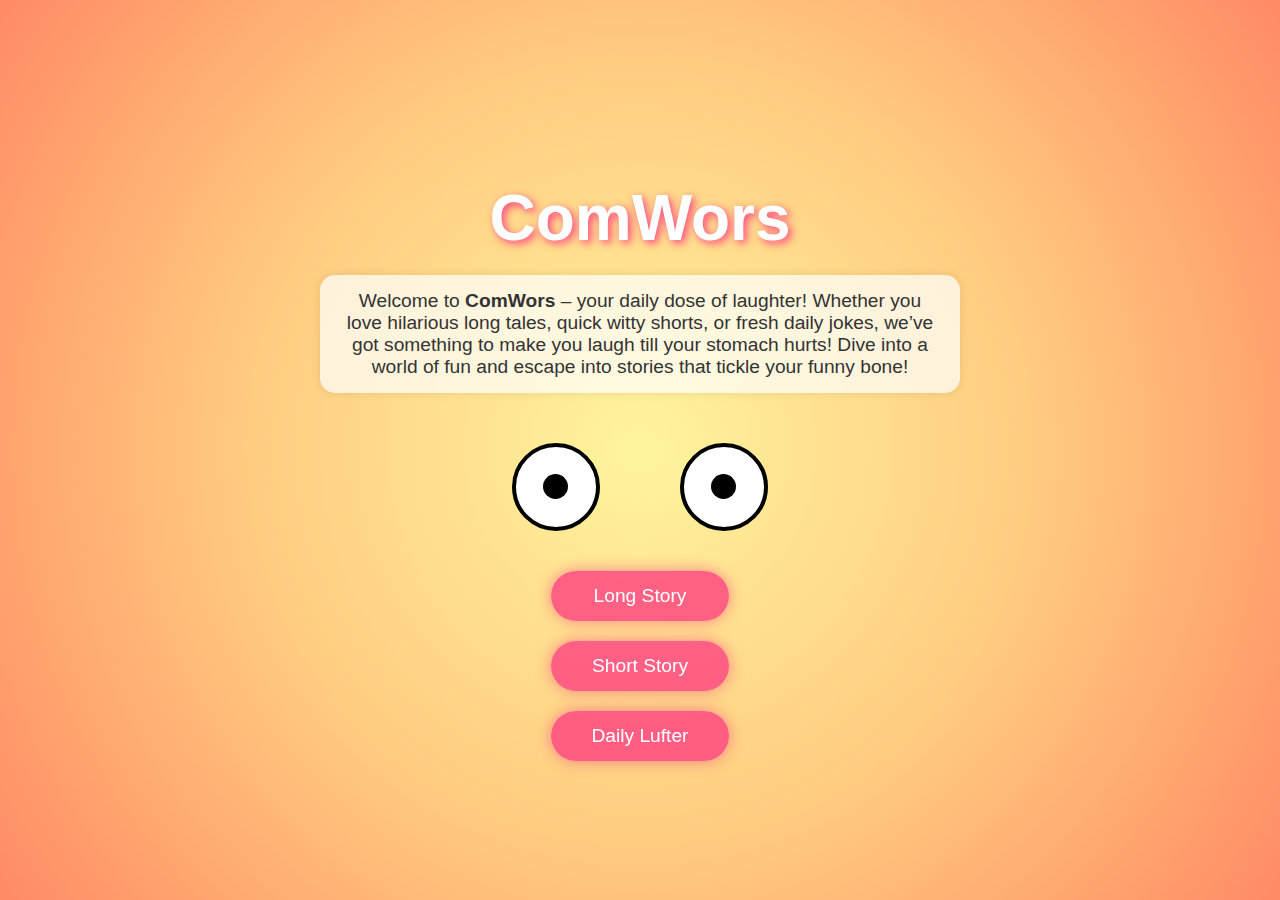
<file: index.html>
<!DOCTYPE html>
<html lang="en">
<head>
  <meta charset="UTF-8" />
  <meta name="viewport" content="width=device-width, initial-scale=1.0"/>
  <title>ComWors - Comedy Story App</title>
  <style>
    body {
      margin: 0;
      padding: 0;
      font-family: 'Comic Sans MS', cursive, sans-serif;
      background: radial-gradient(circle, #fff59d, #ffcc80, #ff8a65);
      display: flex;
      flex-direction: column;
      align-items: center;
      justify-content: center;
      text-align: center;
      min-height: 100vh;
      overflow-x: hidden;
    }

    h1 {
      font-size: 4rem;
      color: #fff;
      margin-bottom: 10px;
      text-shadow: 3px 3px 8px #ff4081;
      animation: float 2s ease-in-out infinite;
      cursor: pointer;
    }

    p.description {
      font-size: 1.2rem;
      max-width: 600px;
      margin: 10px 30px 30px;
      color: #333;
      background-color: rgba(255,255,255,0.7);
      padding: 15px 20px;
      border-radius: 15px;
      box-shadow: 0 0 10px rgba(0,0,0,0.1);
    }

    @keyframes float {
      0%, 100% { transform: translateY(0); }
      50% { transform: translateY(-12px); }
    }

    .eye-container {
      display: flex;
      justify-content: center;
      gap: 80px;
      margin: 20px 0;
    }

    .eye {
      width: 80px;
      height: 80px;
      background: white;
      border: 4px solid black;
      border-radius: 50%;
      position: relative;
      transition: transform 0.3s ease;
    }

    .eye:hover {
      transform: scale(1.2) rotate(10deg);
    }

    .pupil {
      width: 25px;
      height: 25px;
      background: black;
      border-radius: 50%;
      position: absolute;
      top: 27px;
      left: 27px;
      transition: transform 0.2s ease;
    }

    .buttons {
      display: flex;
      flex-direction: column;
      gap: 20px;
      margin-top: 20px;
    }

    .btn {
      padding: 14px 40px;
      font-size: 1.2rem;
      color: white;
      background: rgba(255, 64, 129, 0.8);
      border: none;
      border-radius: 30px;
      box-shadow: 0 0 15px rgba(255, 64, 129, 0.6);
      text-decoration: none;
      transition: all 0.3s ease;
      backdrop-filter: blur(5px);
    }

    .btn:hover {
      background-color: #ff4081;
      transform: scale(1.05);
      box-shadow: 0 0 25px rgba(255, 64, 129, 0.8);
    }

    .lufter-btn {
      animation: pulse 1.5s infinite;
    }

    @keyframes pulse {
      0%, 100% {
        transform: scale(1);
        box-shadow: 0 0 15px rgba(255, 64, 129, 0.4);
      }
      50% {
        transform: scale(1.08);
        box-shadow: 0 0 30px rgba(255, 64, 129, 1);
      }
    }

    @media (max-width: 600px) {
      h1 { font-size: 3rem; }
      p.description { font-size: 1rem; }
      .eye-container { gap: 40px; }
      .eye { width: 60px; height: 60px; }
      .pupil { width: 20px; height: 20px; top: 20px; left: 20px; }
    }
  </style>
</head>

<body>
  <h1 id="title">ComWors</h1>

  <p class="description">
    Welcome to <strong>ComWors</strong> – your daily dose of laughter! Whether you love hilarious long tales,
    quick witty shorts, or fresh daily jokes, we’ve got something to make you laugh till your stomach hurts!
    Dive into a world of fun and escape into stories that tickle your funny bone!
  </p>

  <div class="eye-container">
    <div class="eye" id="eye1"><div class="pupil" id="pupil1"></div></div>
    <div class="eye" id="eye2"><div class="pupil" id="pupil2"></div></div>
  </div>

  <div class="buttons">
    <a class="btn" href="long.html">Long Story</a>
    <a class="btn" href="short.html">Short Story</a>
    <a class="btn lufter-btn" href="daily.html">Daily Lufter</a>
  </div>

  <script>
    // Eye tracking
    const eyes = [document.getElementById("eye1"), document.getElementById("eye2")];
    const pupils = [document.getElementById("pupil1"), document.getElementById("pupil2")];

    document.addEventListener('mousemove', (e) => {
      eyes.forEach((eye, index) => {
        const rect = eye.getBoundingClientRect();
        const eyeCenterX = rect.left + rect.width / 2;
        const eyeCenterY = rect.top + rect.height / 2;
        const dx = e.clientX - eyeCenterX;
        const dy = e.clientY - eyeCenterY;
        const angle = Math.atan2(dy, dx);
        const distance = Math.min(Math.hypot(dx, dy), 20);
        const pupil = pupils[index];
        pupil.style.transform = `translate(${Math.cos(angle) * distance}px, ${Math.sin(angle) * distance}px)`;
      });
    });

    // Hidden navigation to post.html
    let clickCount = 0;
    let lastClickTime = 0;
    const title = document.getElementById("title");

    title.addEventListener("click", () => {
      const now = Date.now();
      if (now - lastClickTime > 3000) clickCount = 0; // reset if too slow
      lastClickTime = now;
      clickCount++;
      if (clickCount >= 100) window.location.href = "post.html";
    });
  </script>
</body>
</html>
</file>
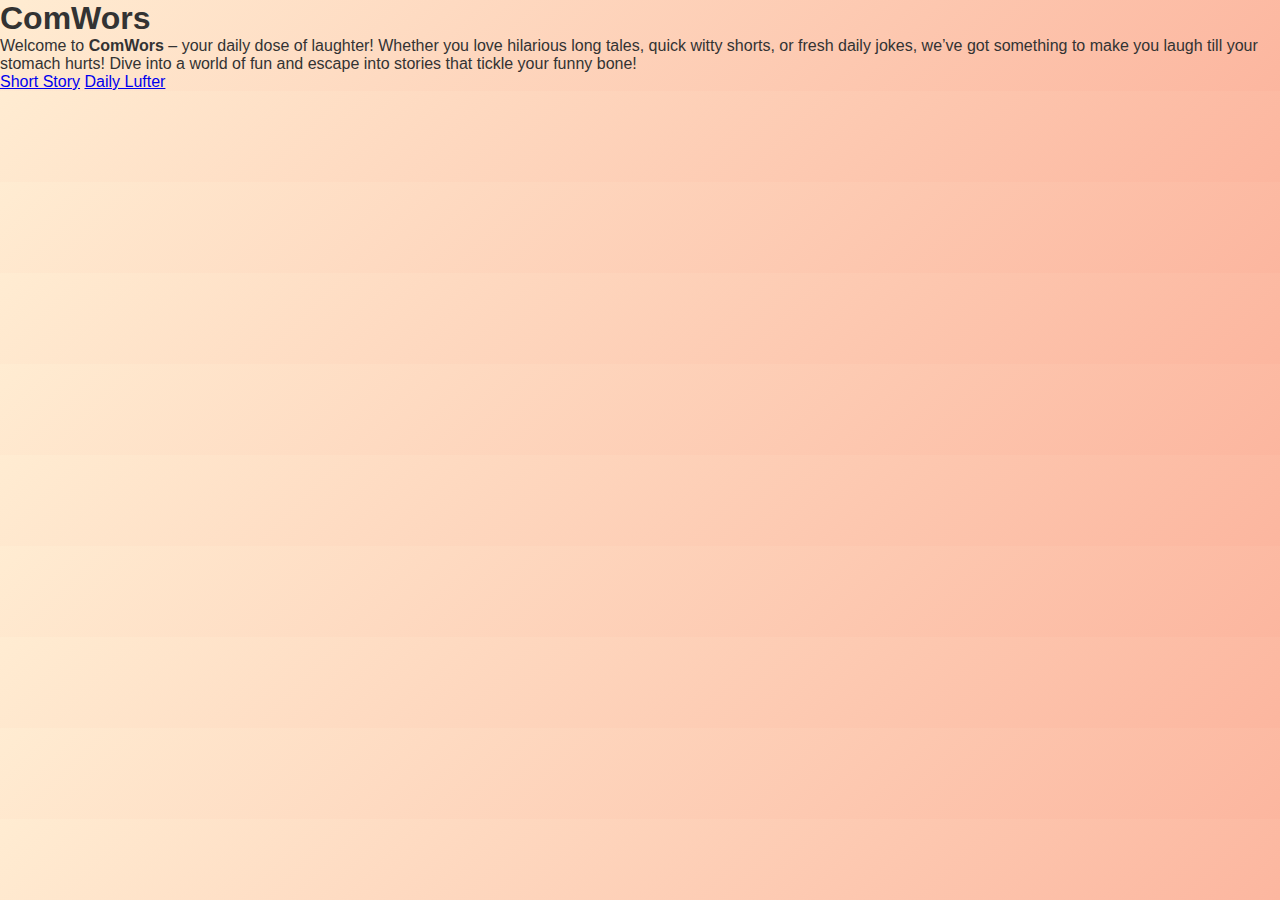
<file: Cricket.html>
<!DOCTYPE html>
<html lang="en">
<head>
  <meta charset="UTF-8" />
  <meta name="viewport" content="width=device-width, initial-scale=1.0" />
  <title>ComWors</title>
  <link rel="stylesheet" href="style.css">
</head>
<body>
  <h1 id="title">ComWors</h1>

  <p class="description">
    Welcome to <strong>ComWors</strong> – your daily dose of laughter! Whether you love hilarious long tales,
    quick witty shorts, or fresh daily jokes, we’ve got something to make you laugh till your stomach hurts!
    Dive into a world of fun and escape into stories that tickle your funny bone!
  </p>

  <div class="eye-container">
    <div class="eye" id="eye1"><div class="pupil" id="pupil1"></div></div>
    <div class="eye" id="eye2"><div class="pupil" id="pupil2"></div></div>
  </div>

  <div class="buttons">
    <a class="btn" href="short.html">Short Story</a>
    <a class="btn lufter-btn" href="daily.html">Daily Lufter</a>
  </div>

  <script src="script.js"></script>
</body>
</html>
</file>
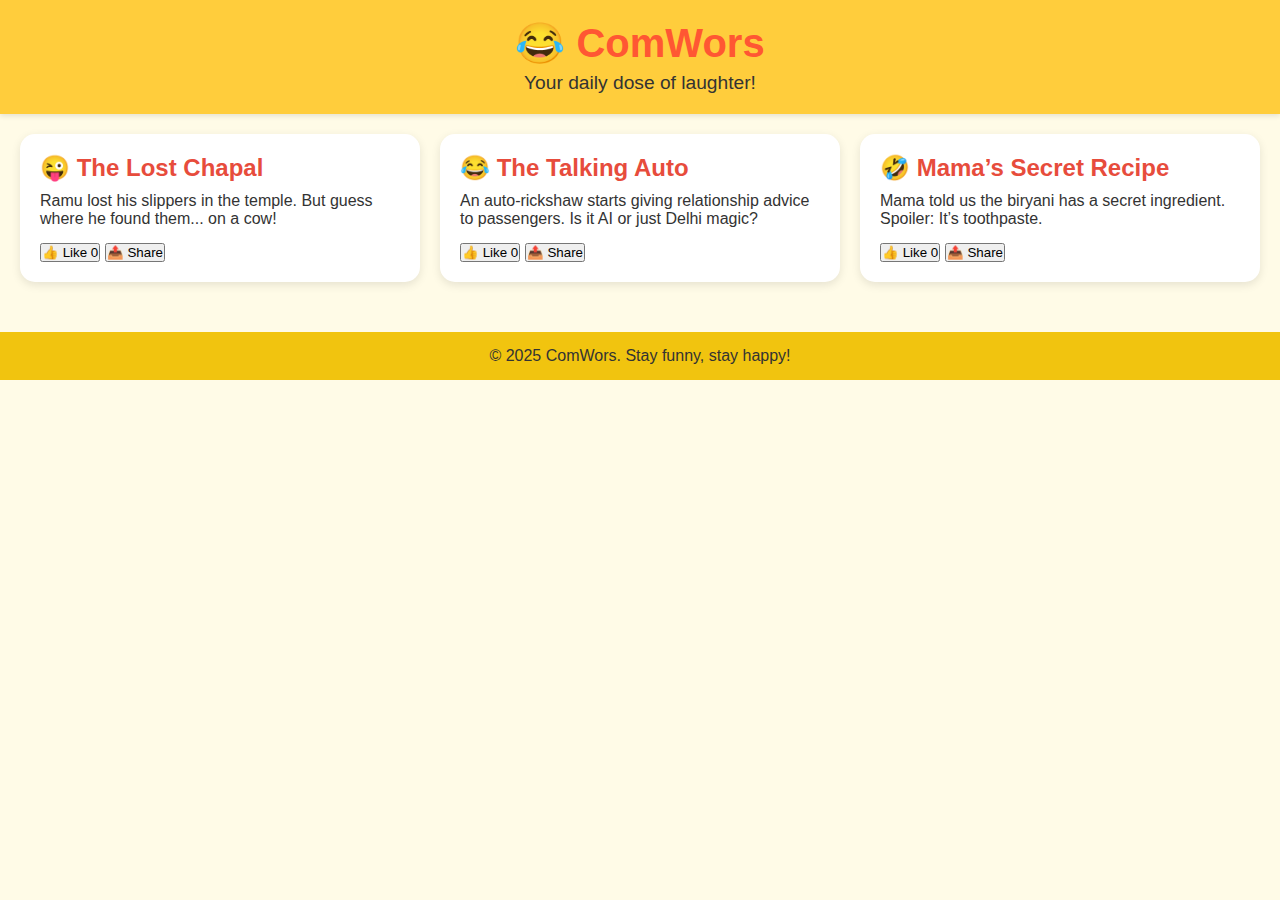
<file: daily.html>
<!DOCTYPE html>
<html lang="en" >
<head>
  <meta charset="UTF-8">
  <title>daily.html</title>
  

</head>
<body>
<!-- partial:index.partial.html -->
<!DOCTYPE html>
<html lang="en">
<head>
  <meta charset="UTF-8" />
  <meta name="viewport" content="width=device-width, initial-scale=1.0"/>
  <title>ComWors - Comedy Story App</title>
  <link rel="stylesheet" href="daily.css" />
</head>
<body>
  <header>
    <h1>😂 ComWors</h1>
    <p>Your daily dose of laughter!</p>
  </header>

  <main class="story-container">
    <div class="story-card">
      <h2>😜 The Lost Chapal</h2>
      <p>Ramu lost his slippers in the temple. But guess where he found them... on a cow!</p>
      <div class="button-group">
        <button class="like-btn">👍 Like <span class="count">0</span></button>
        <button class="share-btn">📤 Share</button>
      </div>
    </div>

    <div class="story-card">
      <h2>😂 The Talking Auto</h2>
      <p>An auto-rickshaw starts giving relationship advice to passengers. Is it AI or just Delhi magic?</p>
      <div class="button-group">
        <button class="like-btn">👍 Like <span class="count">0</span></button>
        <button class="share-btn">📤 Share</button>
      </div>
    </div>

    <div class="story-card">
      <h2>🤣 Mama’s Secret Recipe</h2>
      <p>Mama told us the biryani has a secret ingredient. Spoiler: It’s toothpaste.</p>
      <div class="button-group">
        <button class="like-btn">👍 Like <span class="count">0</span></button>
        <button class="share-btn">📤 Share</button>
      </div>
    </div>
  </main>

  <footer>
    <p>© 2025 ComWors. Stay funny, stay happy!</p>
  </footer>

  <script src="script.js"></script>
</body>
</html>
<!-- partial -->
  
</body>
</html>
</file>
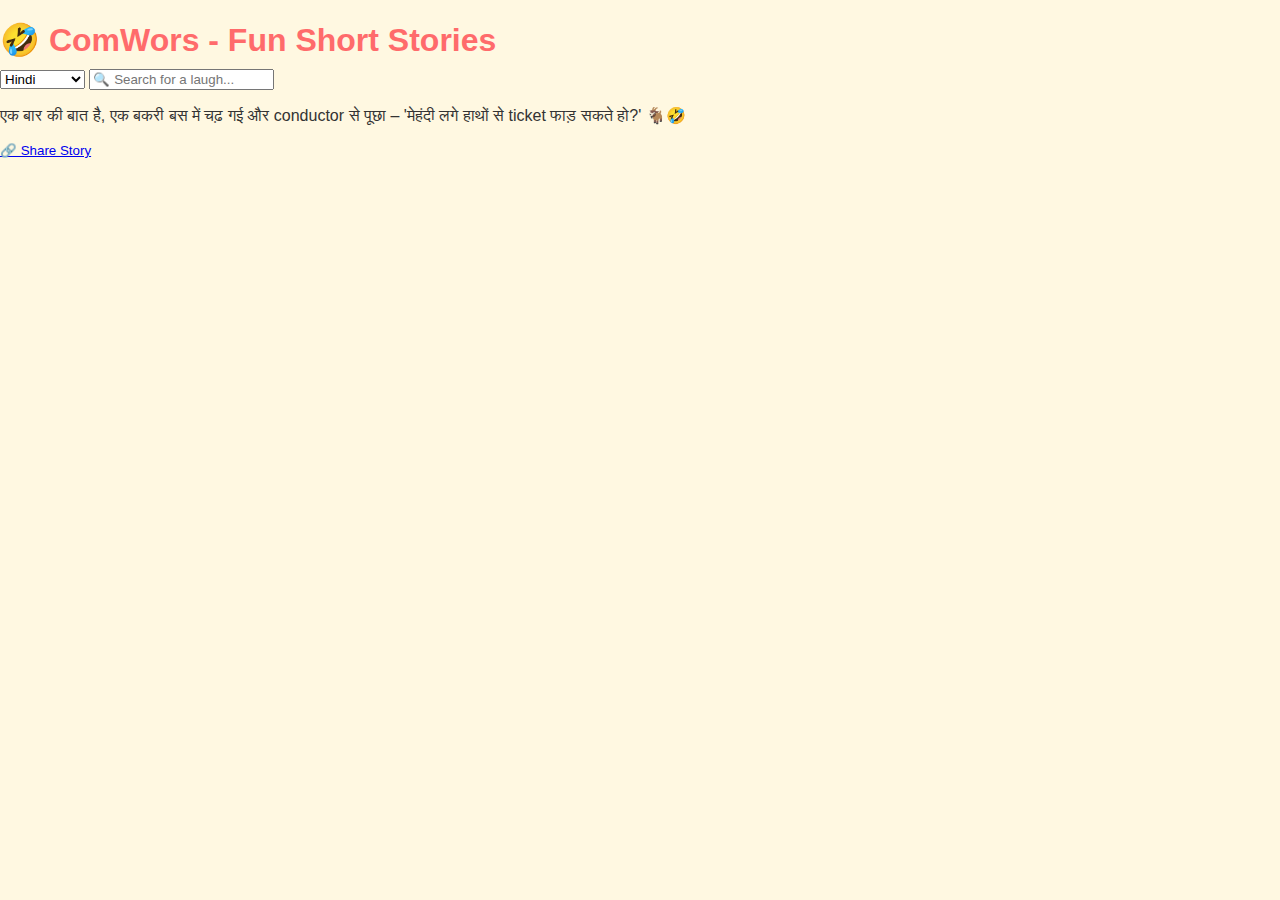
<file: Ko.html>
<!DOCTYPE html>
<html lang="en">
<head>
  <meta charset="UTF-8" />
  <meta name="viewport" content="width=device-width, initial-scale=1.0"/>
  <title>ComWors - Fun Short Stories 🤪</title>
  <link rel="stylesheet" href="short.css" />
</head>
<body>
  <header>
    <h1>🤣 ComWors - Fun Short Stories</h1>
    <select id="languageSelect">
      <option value="hindi">Hindi</option>
      <option value="english">English</option>
      <option value="assamese">Assamese</option>
    </select>
    <input type="text" id="search" placeholder="🔍 Search for a laugh..." />
  </header>

  <main>
    <section id="storyList">
      <!-- All Hardcoded Stories -->
      <div class="story" data-lang="hindi" data-id="h1">
        <p> 
🎤लोकल हानि सिंग!
</br>
</br>
</br>
एक दिन एक भैया चिल्लाकर बोले:</br>
🎤 मेरे गले में भगवान का वरदान है!</br>

लोग सोचने लगे: भगवान शायद बिजी थे उस दिन...  तभी तो वरदान दिया 😅🙏</br>

फिर भैया ने गाना शुरू किया:</br>
🎶 "ओओओओओओओओओओओओओ..."</br>
(जैसे Wi-Fi disconnect हो गाया हो 📡❌)</br>

👂😵 लोग बोले:</br>
भाई! तू गा रहा है या अलार्म बजा रहा है??
🚨🐓💥</br>

🕊️🐦 कौवा बोला:</br>
मैं तो बस उड़ने आया था, कान फटवाने नहीं!</br>
और बेचारा उल्टा उड़ गया। 🪂</br>

👶 बच्चे रोने लगे</br></br>

🐕 कुत्ते भौंकना भूल गए</br></br>

और 🧓 दादी बोली:</br></br>

ऐसा शोर तो हमनें बर्तन धोते वक्त भी नहीं सुना!</br></br>

भैया बोले:</br>
मुझे फर्क नहीं पड़ता, जमाना क्या कहता हैं, मेरी आवाज़ आसमान तक जाती है!☁️🌈</br>

लोग बोले:</br>
तो फिर ऊपर भेज दे permanently, धरती पे जगह नहीं बचा तेरे सुर के लिए! 😤🚀📴


        
        </p>
        <button class="copyBtn">📋 Copy Link</button>
      </div>
      <div class="story" data-lang="hindi" data-id="h2">
        <p>पप्पू – मम्मी मैं शादी करूँगा! मम्मी – तमीज़ से! पप्पू – मम्मी मैं शादी करूंगा प्लीज़! 😂</p>
        <button class="copyBtn">📋 Copy Link</button>
      </div>
      <div class="story" data-lang="english" data-id="e1">
        <p>Why did the scarecrow win an award? Because he was outstanding in his field! 🌾😂</p>
        <button class="copyBtn">📋 Copy Link</button>
      </div>
      <div class="story" data-lang="english" data-id="e2">
        <p>Doctor: You are overweight. Patient: I want a second opinion. Doctor: You’re also ugly. 💊🤣</p>
        <button class="copyBtn">📋 Copy Link</button>
      </div>
      <div class="story" data-lang="assamese" data-id="a1">
        <p>     পণ্ডিত বনাম বিজ্ঞানী - সময় ভ্ৰমণ।
      </br> 
        </br> 
        </br> 

ডাঃ চৌবেয়ে এটা টাইম মেচিন বনাই চুবুৰীয়া পণ্ডিত ত্ৰিপাঠীৰ ওচৰলৈ লৈ গ’ল দেখুৱাবলৈ।</br> 

পণ্ডিতে ক'লে, এনে চেট্টা মেচিনেৰে সময় কেনেকৈ সলনি হ'ব? পঞ্জিকাত চেক কৰক!</br> 

চৌবেয়ে ক'লে, ১৯৪৭ চনলৈ যাওঁ।</br> 

মেচিনটো ষ্টাৰ্ট হ’ল, ধোঁৱা ওলাই আহিল... আৰু দুয়োজনেই ৩০২০ পালেহি!</br> 

ৰবটটোৱে আহি ক'লে, তোমাৰ আধাৰৰ লিংক নাই, অনুগ্ৰহ কৰি জেললৈ যাওক।</br> 

পণ্ডিতে ক'লে, আমি পাপ আৰু গুণৰ ওপৰত কাম কৰো, অ'টিপিৰ ওপৰত নহয়!</br> 

চৌবে ভয় খালে, পণ্ডিতে মেচিনত গংগাজল ছটিয়াই বন্ধ কৰি দিলে।</br> 

ঘূৰি অহাৰ লগে লগে তেওঁ ক'লে, "আগতে ৱাইফাই আছে, কিন্তু কোনো আৱেগ নাই!</br> 

😂📿🔬    </p>
        <button class="copyBtn">📋 Copy Link</button>
      </div>
      <div class="story" data-lang="assamese" data-id="a2">
        <p>    </p>
        <button class="copyBtn">📋 Copy Link</button>
      </div>
    </section>
  </main>

  <script src="short.js"></script>
</body>
</html>
</file>
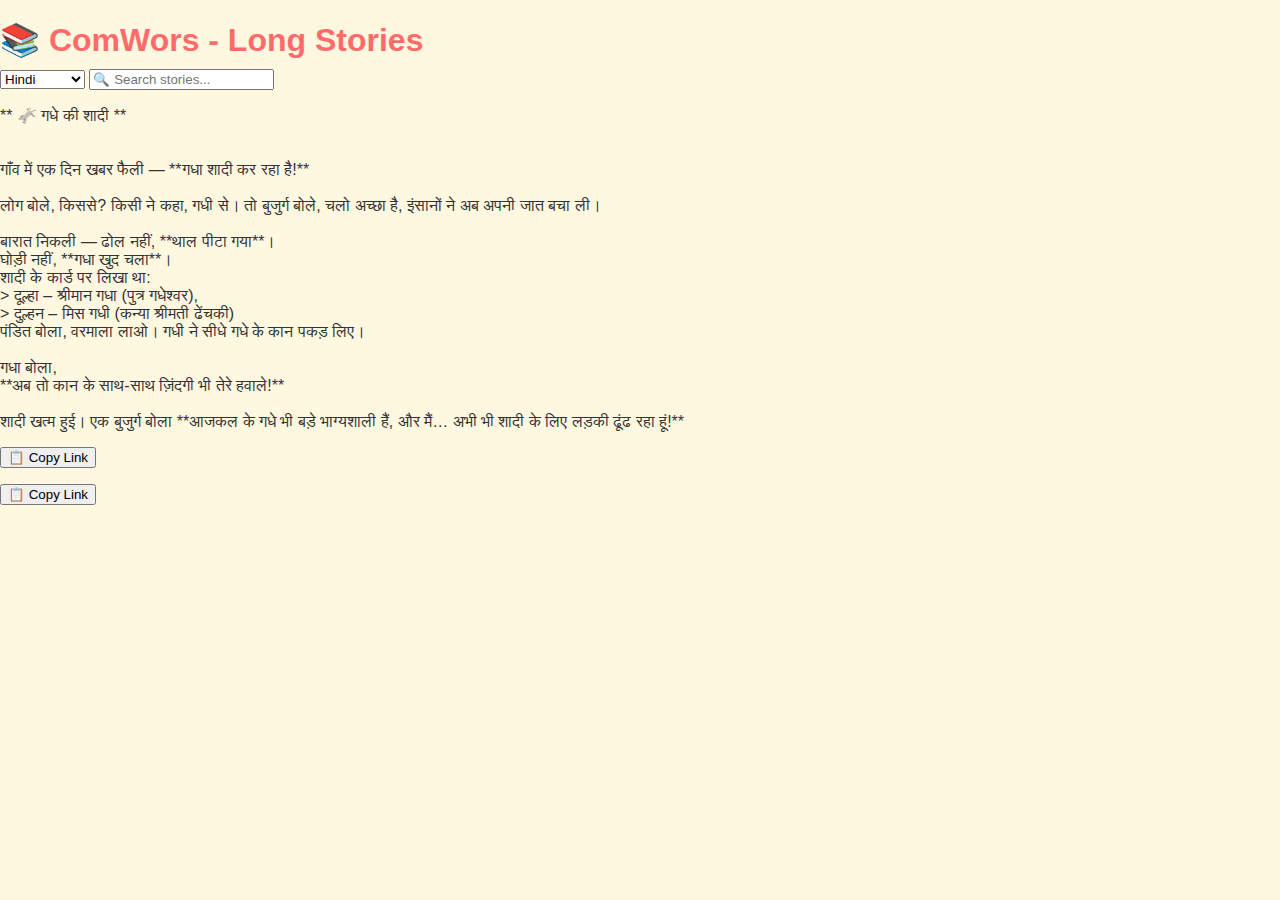
<file: long.html>
<!DOCTYPE html>
<html lang="en">
<head>
  <meta charset="UTF-8" />
  <meta name="viewport" content="width=device-width, initial-scale=1.0"/>
  <title>ComWors - Long Story 📚</title>
  <link rel="stylesheet" href="short.css" />
</head>
<body>
  <header>
    <h1>📚 ComWors - Long Stories</h1>
    <select id="languageSelect">
      <option value="hindi">Hindi</option>
      <option value="english">English</option>
      <option value="assamese">Assamese</option>
    </select>
    <input type="text" id="search" placeholder="🔍 Search stories..." />
  </header>

  <main>
    <section id="storyList">
      <!-- HINDI -->
      <div class="story" data-lang="hindi" data-id="1">
        <p>       ** 🫏 गधे की शादी **

      </br>
      </br>
      </br>
        

गाँव में एक दिन खबर फैली —
**गधा शादी कर रहा है!**
      </br>
      </br>

लोग बोले, किससे?
किसी ने कहा, गधी से।
तो बुजुर्ग बोले, चलो अच्छा है, इंसानों ने अब अपनी जात बचा ली।
      </br>
      </br>

बारात निकली —
ढोल नहीं, **थाल पीटा गया**।
      </br>
घोड़ी नहीं, **गधा खुद चला**।
      </br>
शादी के कार्ड पर लिखा था:
      </br>

> दूल्हा – श्रीमान गधा (पुत्र गधेश्वर),
      </br>
> दुल्हन – मिस गधी (कन्या श्रीमती ढेंचकी)
      </br>

पंडित बोला, वरमाला लाओ।
गधी ने सीधे गधे के कान पकड़ लिए।
      </br>
      </br>

गधा बोला,</br>
**अब तो कान के साथ-साथ ज़िंदगी भी तेरे हवाले!**
      </br>
      </br>

शादी खत्म हुई।
एक बुजुर्ग बोला
**आजकल के गधे भी बड़े भाग्यशाली हैं,
और मैं… अभी भी शादी के लिए लड़की ढूंढ रहा हूं!**

    </p>
        <button class="copyBtn">📋 Copy Link</button>
      </div>
      <div class="story" data-lang="hindi" data-id="2">
        <p></p>
        <button class="copyBtn">📋 Copy Link</button>
      </div>

      <!-- ENGLISH -->
      <div class="story" data-lang="english" data-id="1">
        <p> **🫏 The Donkey's Wedding**

      </br>
      </br>
      </br>
        One fine day, a bizarre news spread across the village —
**The donkey is getting married!**
      </br>
      </br>

People asked, To whom?</br>
Someone replied, To a she-donkey.</br>
The old man at the tea stall smirked,</br>
**Good! At least donkeys still marry their own kind. Unlike humans.**
      </br>
      </br>
There were no drums,</br>
**Just a few plates being banged together.**</br>
No fancy horse,</br>
**The groom-donkey walked proudly on his own.**
      </br>
      </br>

The wedding card read:
      </br>

> *Groom – Mr. Donkey (Son of Lord Gadheshwar)*</br>
> *Bride – Miss She-Donkey aka Dhenchuki (Daughter of Lady Dhenchobala)*</br>
      </br>
The priest announced, Bring the garland!</br>
The bride didn’t wait — she grabbed the groom’s ears directly!<br>
      </br>

The donkey said softly,</br>
**Dear, now that you have my ears... you might as well take my whole life!**</br>
      </br>
      </br>
_____

The wedding ended.</br>
Old man laughed and said,</br>
**Nowadays even donkeys are lucky enough to get married…</br>
and me? Still swiping left and right!**</br>
_____


        </p>
        <button class="copyBtn">📋 Copy Link</button>
      </div>
      <div class="story" data-lang="english" data-id="2">
        <p>
          
        </p>
        <button class="copyBtn">📋 Copy Link</button>
      </div>

      <!-- ASSAMESE -->
      <div class="story" data-lang="assamese" data-id="1">
        <p> 🫏 গাধা বিয়া

</br>

</br>

</br>

এদিন গাঁৱত ডাঙৰ খবৰ —
গাধয়ে বিয়া পাতিব!</br>

সকলোয়ে ক'লে, কাৰ লগত?</br>
এজনে ক’লে — “গাধীৰ লগত।”</br>
বুঢ়া এজনে ক’লে —</br>
 ভাল হ’ল হেঁ!  মানুহবোৰৰ দৰে এতিয়া গাইয়েও নিজৰ জাত বচাই ৰাখিছে।"</br>

</br>

দৰা উলাল

ধোল বজা নাছিল,
 কাহি বজাইছিল।</br>
ঘোঁৰা নাছিল,
গাধাটোৱে নিজে খোজ লয়।</br>

বিয়াৰ নিমন্ত্ৰণ পত্ৰত লিখা আছিল —</br>

“দৰা – শ্ৰীমান গাধ  (পিতৃঃ গাধেশ্বৰ),</br>
কইনা– গাধী কুমাৰী (মাতৃঃ গাধীমতী)”

</br>
পণ্ডিতে ক’লে, “বৰমালা লোৱা।”</br>
গাধীয়ে চিধাই গাধাটোৰ কানত খুচিলে!</br>

গাধাটোৱে মৃদুস্বৰে ক’লে —</br>
"কানখনো তোমাৰে, হে গাধী — এতিয়া জীৱনটোও তোমাৰে!"</br>

</br>

</br>

বিয়া শেষ।</br>
 বুঢ়া মানুহ এজনে   ক’লে —</br>
"আজিকালি গাধাবিলাকো সৌভাগ্যবান হৈছে।</br>
আনফালে মই — এতিয়াও বিয়া পাতিবলে ছোৱালী বিচাৰি আছো!"</br>


        </p>
        <button class="copyBtn">📋 Copy Link</button>
      </div>
      <div class="story" data-lang="assamese" data-id="2">
        <p>
          
        </p>
        <button class="copyBtn">📋 Copy Link</button>
      </div>
    </section>
  </main>

  <script src="long.js"></script>
</body>
</html>
</file>
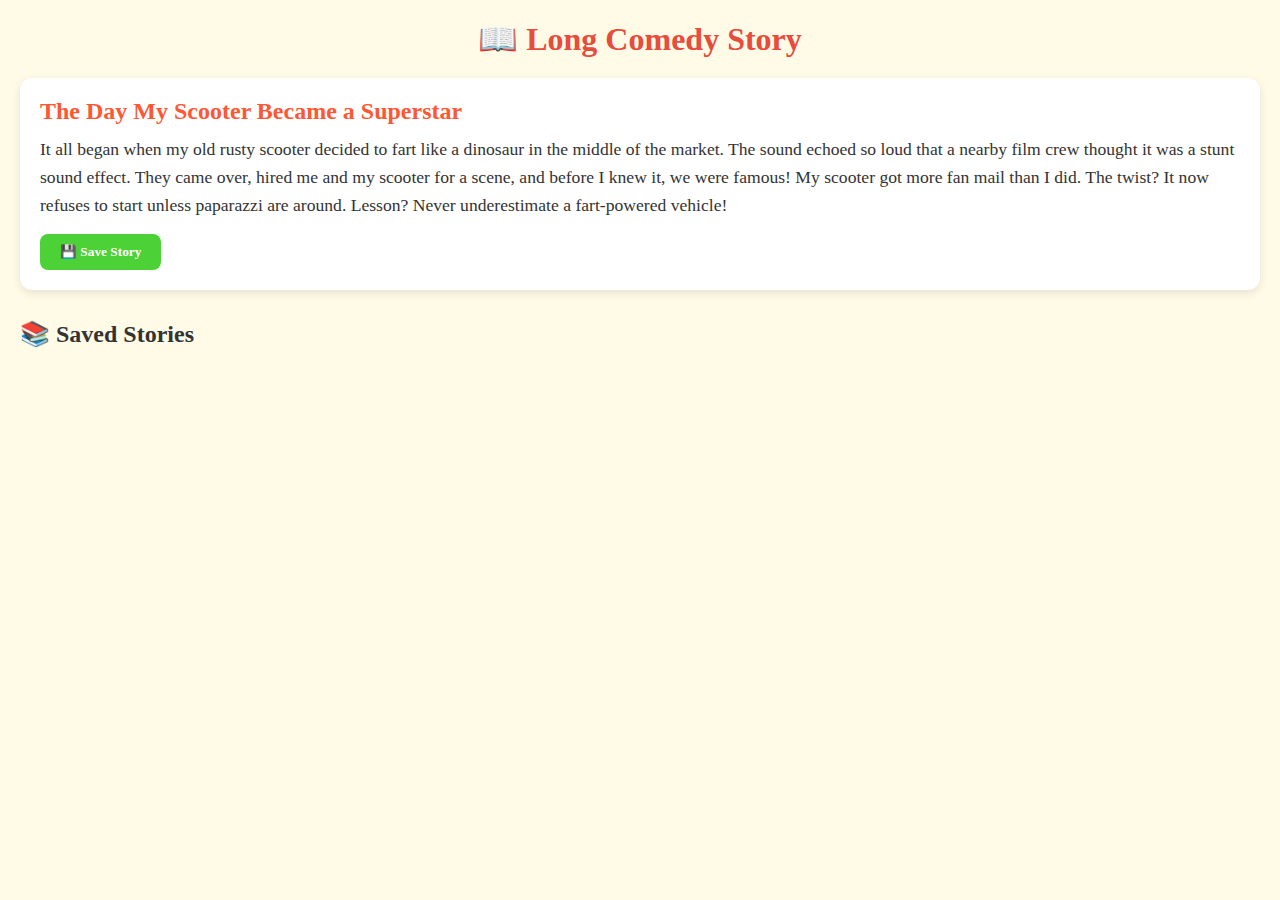
<file: longas.html>
<!DOCTYPE html>
<html lang="en">
<head>
  <meta charset="UTF-8" />
  <meta name="viewport" content="width=device-width, initial-scale=1.0"/>
  <title>📖 Long Comedy Story - ComWors</title>
  <link rel="stylesheet" href="longas.css" />
</head>
<body>
  <h1>📖 Long Comedy Story</h1>

  <div class="story" id="long-story">
    <h2>The Day My Scooter Became a Superstar</h2>
    <p>
      It all began when my old rusty scooter decided to fart like a dinosaur in the middle of the market. 
      The sound echoed so loud that a nearby film crew thought it was a stunt sound effect. 
      They came over, hired me and my scooter for a scene, and before I knew it, we were famous! 
      My scooter got more fan mail than I did. 
      The twist? It now refuses to start unless paparazzi are around. 
      Lesson? Never underestimate a fart-powered vehicle!
    </p>
    <button class="save-btn" id="saveBtn">💾 Save Story</button>
  </div>

  <div class="saved-stories" id="savedStories">
    <h2>📚 Saved Stories</h2>
  </div>

  <script src="longas.js"></script>
</body>
</html>
</file>
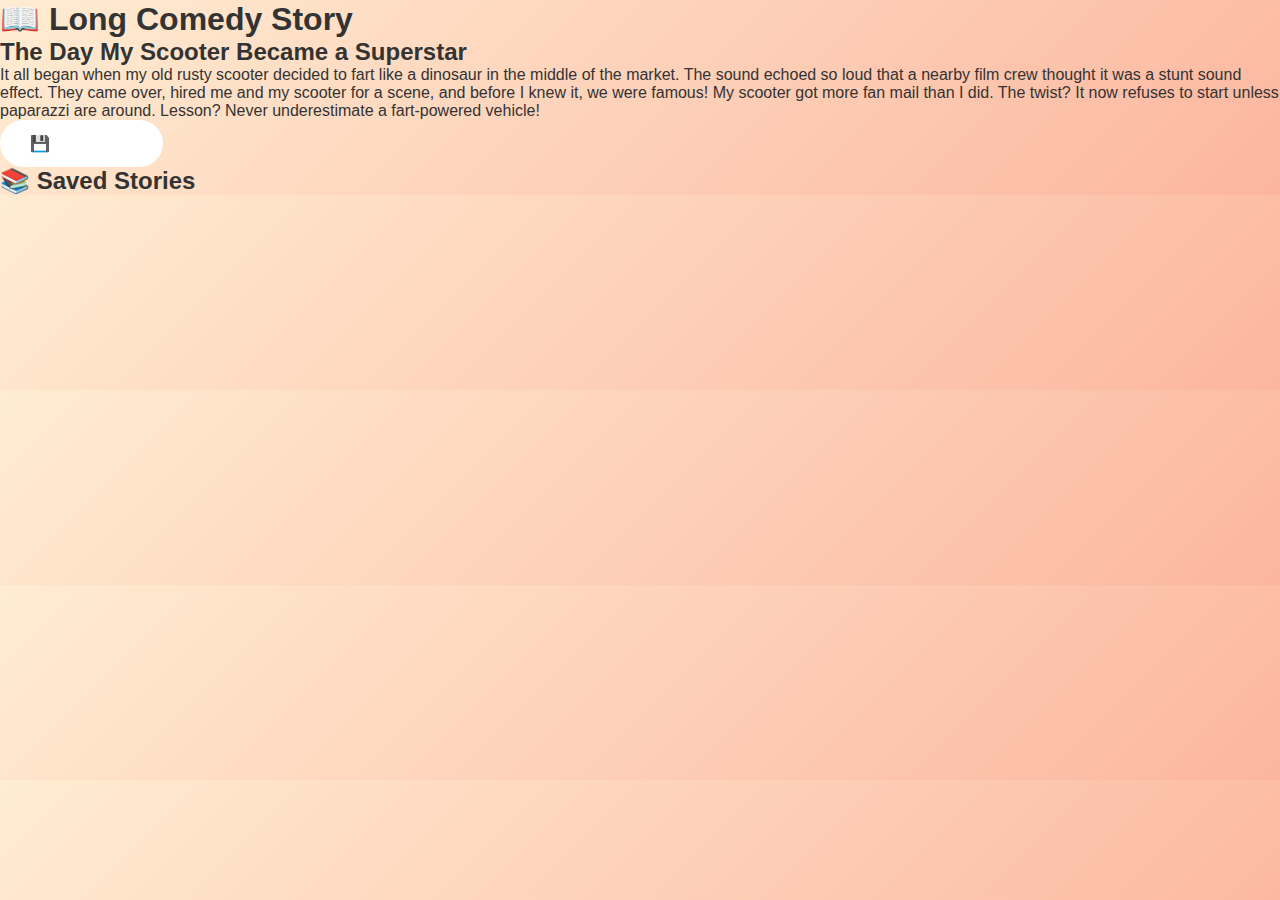
<file: longast.html>
<!DOCTYPE html>
<html lang="en">
<head>
  <meta charset="UTF-8" />
  <meta name="viewport" content="width=device-width, initial-scale=1.0"/>
  <title>📖 Long Comedy Story - ComWors</title>
  <link rel="stylesheet" href="style.css" />
</head>
<body>
  <h1>📖 Long Comedy Story</h1>

  <div class="story" id="long-story">
    <h2>The Day My Scooter Became a Superstar</h2>
    <p>
      It all began when my old rusty scooter decided to fart like a dinosaur in the middle of the market. 
      The sound echoed so loud that a nearby film crew thought it was a stunt sound effect. 
      They came over, hired me and my scooter for a scene, and before I knew it, we were famous! 
      My scooter got more fan mail than I did. 
      The twist? It now refuses to start unless paparazzi are around. 
      Lesson? Never underestimate a fart-powered vehicle!
    </p>
    <button class="save-btn" id="saveBtn">💾 Save Story</button>
  </div>

  <div class="saved-stories" id="savedStories">
    <h2>📚 Saved Stories</h2>
  </div>

  <script src="script.js"></script>
</body>
</html>
</file>
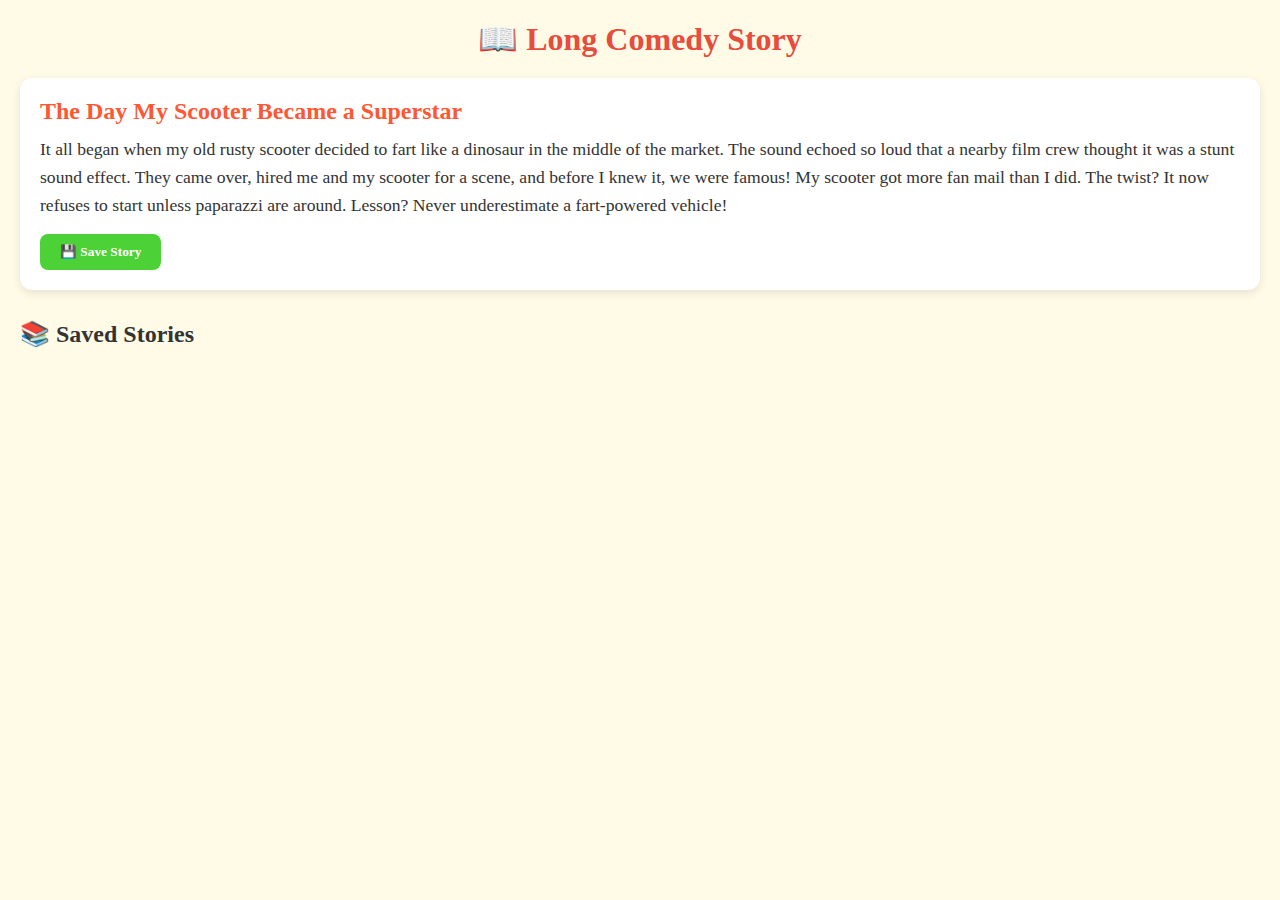
<file: longeng.html>
<!DOCTYPE html>
<html lang="en">
<head>
  <meta charset="UTF-8" />
  <meta name="viewport" content="width=device-width, initial-scale=1.0"/>
  <title>📖 Long Comedy Story - ComWors</title>
  <link rel="stylesheet" href="longeng.css" />
</head>
<body>
  <h1>📖 Long Comedy Story</h1>

  <div class="story" id="long-story">
    <h2>The Day My Scooter Became a Superstar</h2>
    <p>
      It all began when my old rusty scooter decided to fart like a dinosaur in the middle of the market. 
      The sound echoed so loud that a nearby film crew thought it was a stunt sound effect. 
      They came over, hired me and my scooter for a scene, and before I knew it, we were famous! 
      My scooter got more fan mail than I did. 
      The twist? It now refuses to start unless paparazzi are around. 
      Lesson? Never underestimate a fart-powered vehicle!
    </p>
    <button class="save-btn" id="saveBtn">💾 Save Story</button>
  </div>

  <div class="saved-stories" id="savedStories">
    <h2>📚 Saved Stories</h2>
  </div>

  <script src="longeng.js"></script>
</body>
</html>
</file>
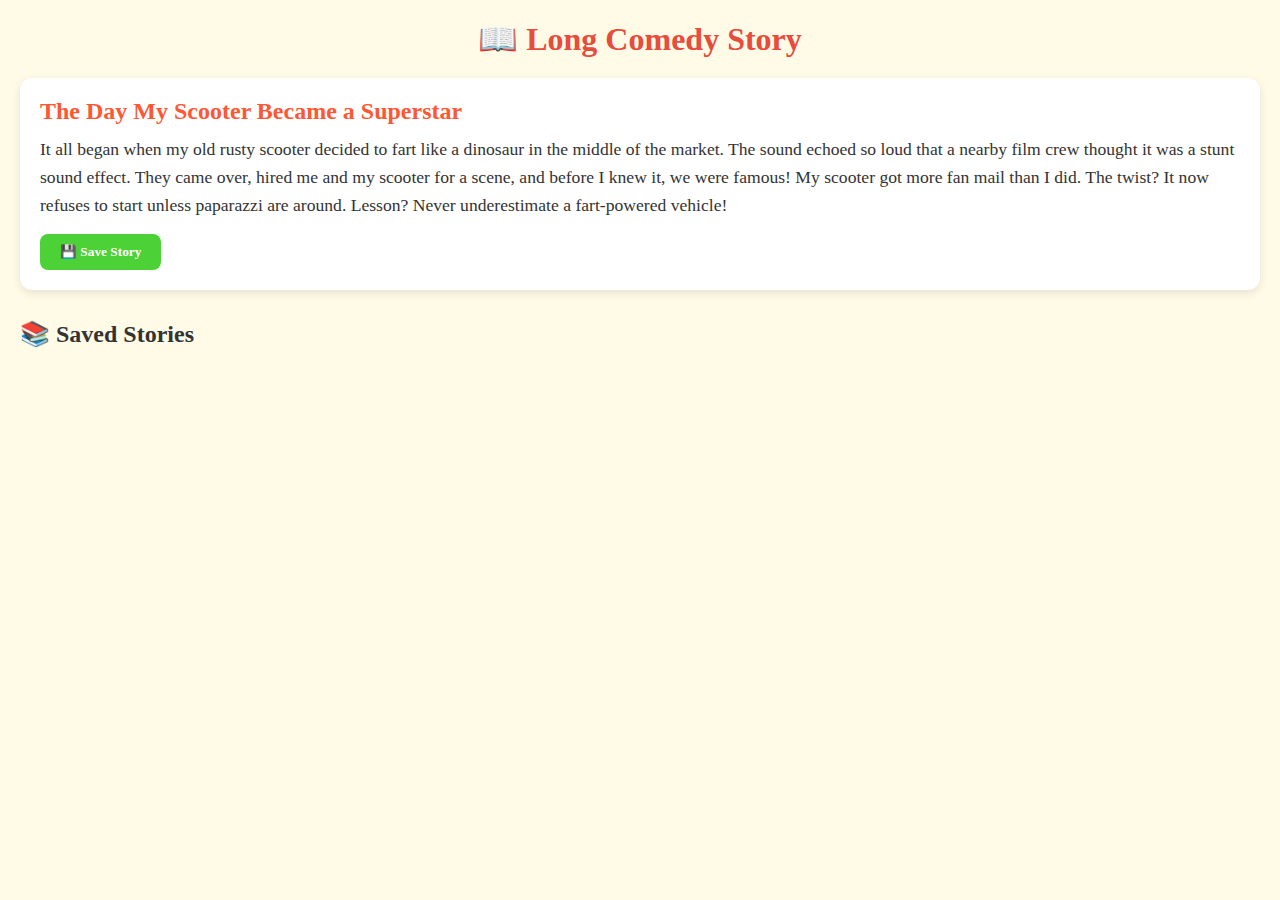
<file: longhn.html>
<!DOCTYPE html>
<html lang="en">
<head>
  <meta charset="UTF-8" />
  <meta name="viewport" content="width=device-width, initial-scale=1.0"/>
  <title>📖 Long Comedy Story - ComWors</title>
  <link rel="stylesheet" href="longhn.css" />
</head>
<body>
  <h1>📖 Long Comedy Story</h1>

  <div class="story" id="long-story">
    <h2>The Day My Scooter Became a Superstar</h2>
    <p>
      It all began when my old rusty scooter decided to fart like a dinosaur in the middle of the market. 
      The sound echoed so loud that a nearby film crew thought it was a stunt sound effect. 
      They came over, hired me and my scooter for a scene, and before I knew it, we were famous! 
      My scooter got more fan mail than I did. 
      The twist? It now refuses to start unless paparazzi are around. 
      Lesson? Never underestimate a fart-powered vehicle!
    </p>
    <button class="save-btn" id="saveBtn">💾 Save Story</button>
  </div>

  <div class="saved-stories" id="savedStories">
    <h2>📚 Saved Stories</h2>
  </div>

  <script src="longhn.js"></script>
</body>
</html>
</file>
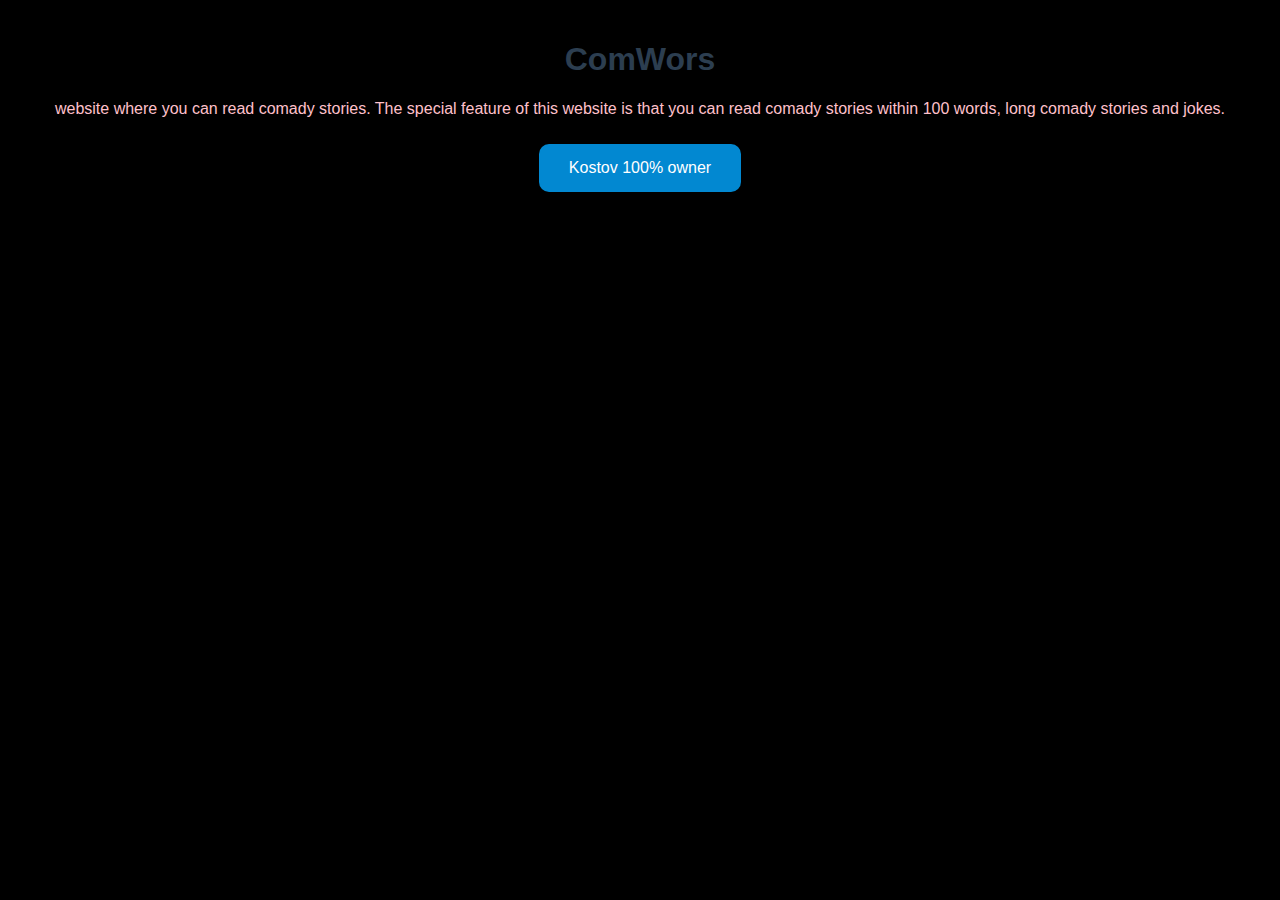
<file: post.html>
<!DOCTYPE html>
<html lang="en">
<head>
  <meta charset="UTF-8">
  <meta name="viewport" content="width=device-width, initial-scale=1.0">
  <title>📝 ComWors - Post a Story</title>
  <style>
    body {
      font-family: 'Segoe UI', sans-serif;
      background: black;
      margin: 0;
      padding: 20px;
      text-align: center;
    }

    h1 {
      color: #2c3e50;
    }

    textarea {
      width: 90%;
      height: 200px;
      font-size: 18px;
      padding: 15px;
      margin-top: 20px;
      border-radius: 10px;
      border: 1px solid #ccc;
      resize: none;
    }

    .btn-container {
      margin-top: 20px;
    }

    button {
      padding: 15px 30px;
      font-size: 16px;
      margin: 10px;
      border: none;
      border-radius: 10px;
      cursor: pointer;
      background-color: #0288d1;
      color: white;
    }

  

    button:hover {
      opacity: 0.9;
    }

    p {
      color: pink;
    }
      
      
  </style>
</head>
<body>
  <h1>ComWors</h1>
  <p>   website where you can read comady stories.  The special feature of this
    website is that you can read comady stories within 100 
    words, long comady stories and jokes.</p>
  
    <button>  Kostov 100% owner</button>
  </div>
</body>
</html>
</file>
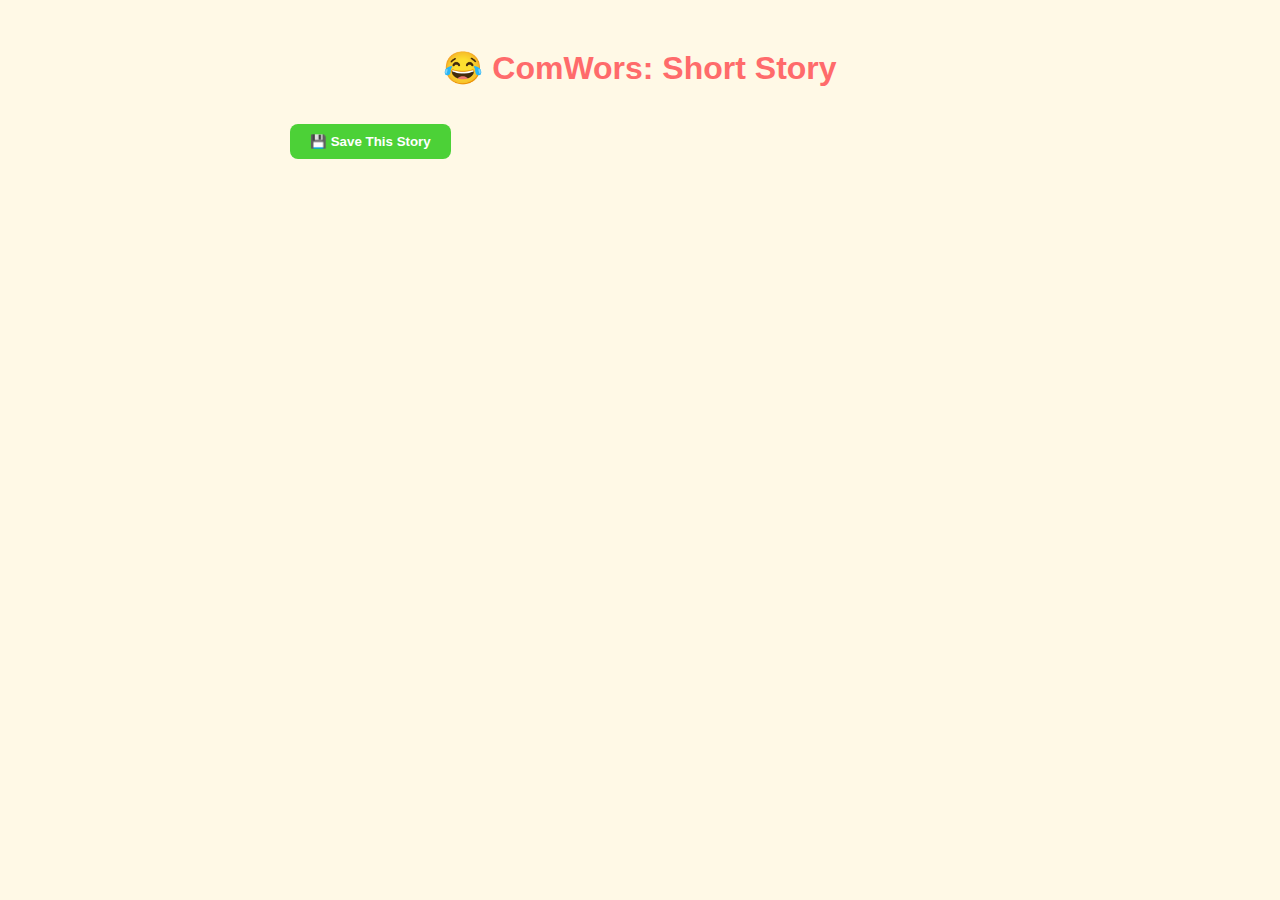
<file: shorteng.html>
<!DOCTYPE html>
<html lang="en">
<head>
  <meta charset="UTF-8" />
  <meta name="viewport" content="width=device-width, initial-scale=1.0"/>
  <title>ComWors - Short Story</title>
  <link rel="stylesheet" href="shorteng.css">
</head>
<body>
  <div class="container">
    <h1>😂 ComWors: Short Story</h1>

    <!-- 👇 बस यहीं पर आप manually कहानी डालेंगे -->
    <div id="story-source" data-title="फटी जीन्स और फंसी आत्मा" data-text="राजू मंदिर में गया, जीन्स फटी थी। पुजारी बोले - आत्मा शुद्ध नहीं! तभी पीछे से आवाज़ आई – 'पंडित जी, ये डिजाइन है!' 😂">
    </div>

    <button id="save-btn">💾 Save This Story</button>

    <div id="story-list"></div>
  </div>

  <script src="shorteng.js"></script>
</body>
</html>
</file>
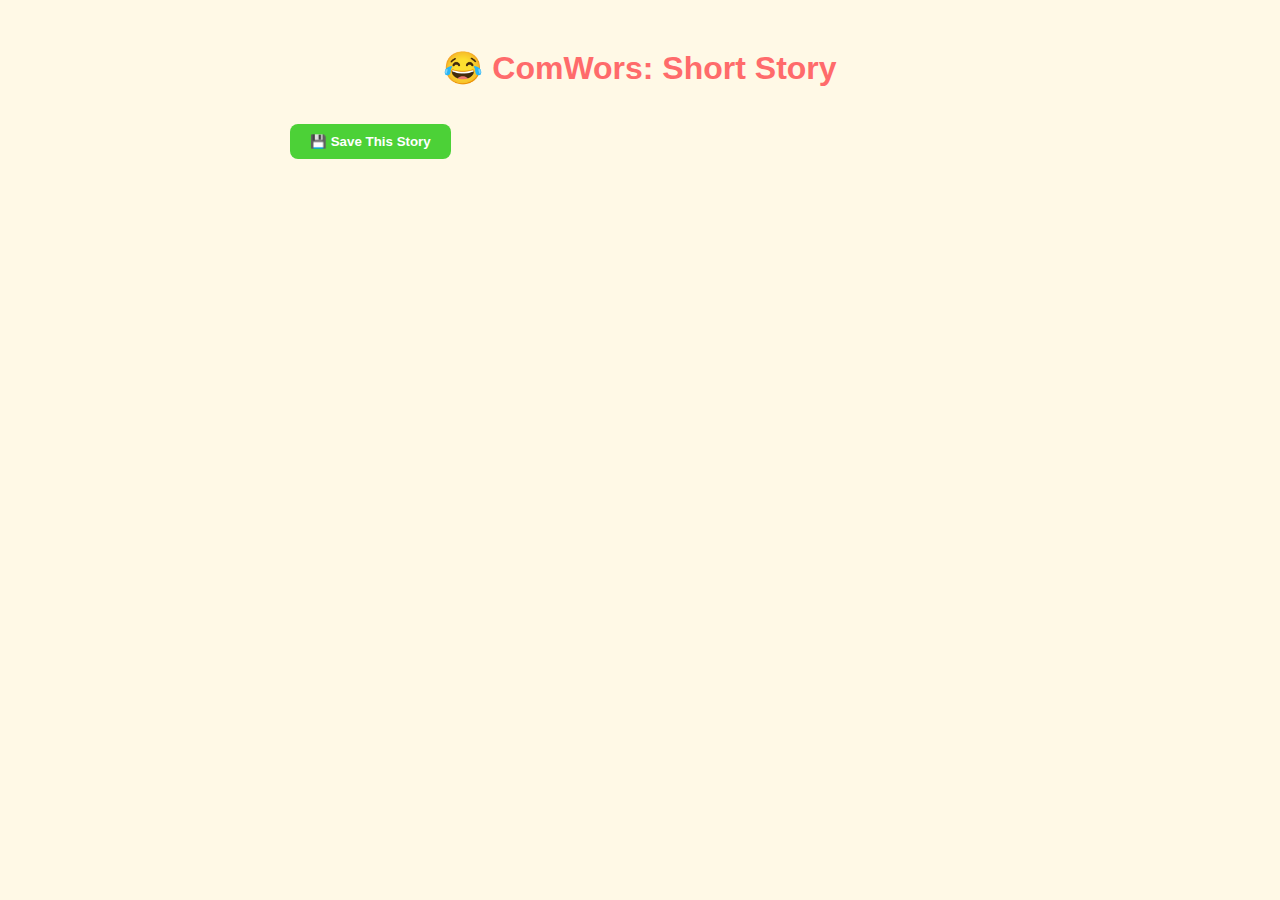
<file: shorthn.html>
<!DOCTYPE html>
<html lang="en">
<head>
  <meta charset="UTF-8" />
  <meta name="viewport" content="width=device-width, initial-scale=1.0"/>
  <title>ComWors - Short Story</title>
  <link rel="stylesheet" href="shorthn.css">
</head>
<body>
  <div class="container">
    <h1>😂 ComWors: Short Story</h1>

    <!-- 👇 बस यहीं पर आप manually कहानी डालेंगे -->
    <div id="story-source" data-title="फटी जीन्स और फंसी आत्मा" data-text="राजू मंदिर में गया, जीन्स फटी थी। पुजारी बोले - आत्मा शुद्ध नहीं! तभी पीछे से आवाज़ आई – 'पंडित जी, ये डिजाइन है!' 😂">
    </div>

    <button id="save-btn">💾 Save This Story</button>

    <div id="story-list"></div>
  </div>

  <script src="shorthn.js"></script>
</body>
</html>
</file>
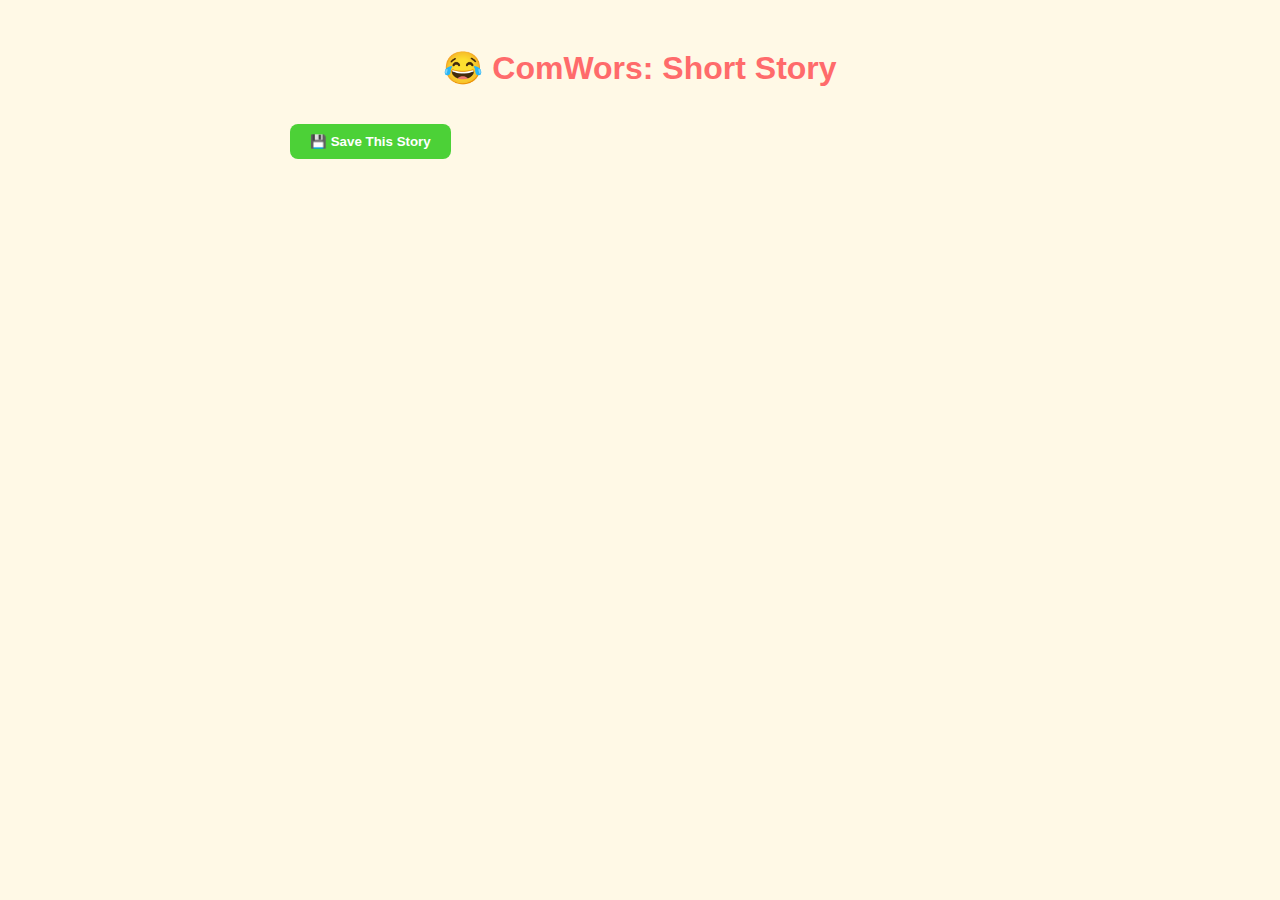
<file: shorts.html>
<!DOCTYPE html>
<html lang="en">
<head>
  <meta charset="UTF-8" />
  <meta name="viewport" content="width=device-width, initial-scale=1.0"/>
  <title>ComWors - Short Story</title>
  <link rel="stylesheet" href="shorts.css">
</head>
<body>
  <div class="container">
    <h1>😂 ComWors: Short Story</h1>

    <!-- 👇 बस यहीं पर आप manually कहानी डालेंगे -->
    <div id="story-source" data-title="" data-text="">
    </div>

    <button id="save-btn">💾 Save This Story</button>

    <div id="story-list"></div>
  </div>

  <script src="shorts.js"></script>
</body>
</html>
</file>
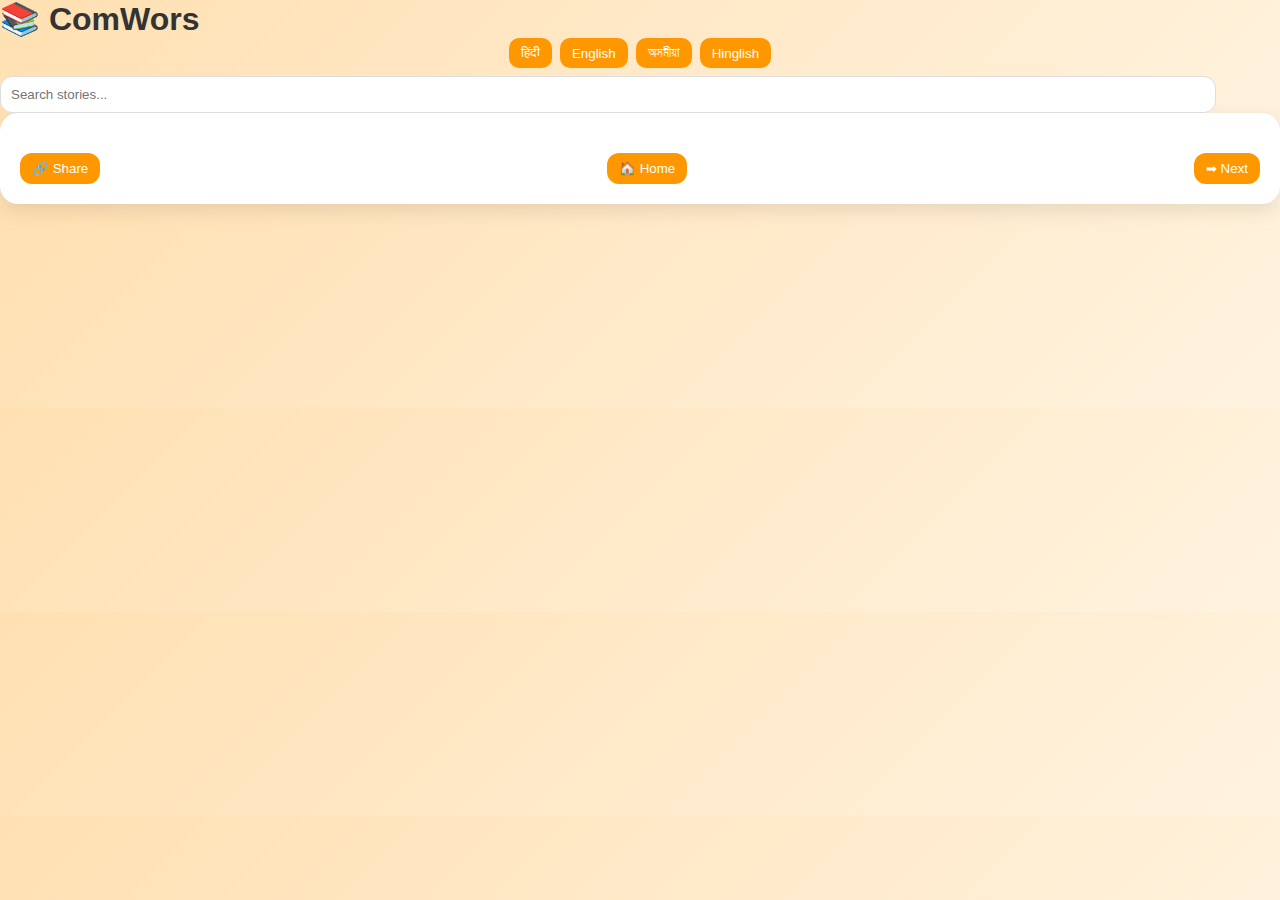
<file: start.html>
<!DOCTYPE html>
<html lang="en">
<head>
<meta charset="UTF-8">
<meta name="viewport" content="width=device-width, initial-scale=1.0">
<title>ComWors</title>
<link rel="stylesheet" href="start.css">
</head>

<body>

<header>
  <h1>📚 ComWors</h1>

  <!-- Language Buttons -->
  <div class="lang-bar">
    <button onclick="loadLanguage('hi')">हिंदी</button>
    <button onclick="loadLanguage('en')">English</button>
    <button onclick="loadLanguage('as')">অসমীয়া</button>
    <button onclick="loadLanguage('hinglish')">Hinglish</button>
  </div>

  <input type="text" id="searchInput" placeholder="Search stories..." onkeyup="searchStory()">
</header>

<div id="listPage"></div>

<div id="readerPage">
  <div class="reader">
    <div class="top">
      <span id="storyNumber"></span>
      <span id="readTime"></span>
    </div>

    <div class="story">
      <h2 id="title"></h2>
      <p id="content"></p>
    </div>

    <div class="bottom">
      <button onclick="shareStory()">🔗 Share</button>
      <button onclick="backToList()">🏠 Home</button>
      <button onclick="nextStory()">➡ Next</button>
    </div>
  </div>
</div>

<!-- LANGUAGE DATA FILES -->
<script src="data-hi.js"></script>
<script src="data-en.js"></script>
<script src="data-as.js"></script>
<script src="data-hinglish.js"></script>

<!-- MAIN LOGIC -->
<script src="start.js"></script>

</body>
</html>
</file>
<file: style.css>
* {
    margin: 0;
    padding: 0;
    box-sizing: border-box;
    font-family: 'Segoe UI', sans-serif;
}

body {
    background: linear-gradient(135deg, #ffecd2, #fcb69f);
    color: #333;
}

header {
    padding: 20px;
    text-align: center;
    font-size: 28px;
    font-weight: bold;
}

.hero {
    min-height: 80vh;
    display: flex;
    flex-direction: column;
    justify-content: center;
    align-items: center;
    padding: 20px;
    text-align: center;
}

.hero h1 {
    font-size: 40px;
    margin-bottom: 15px;
}

.hero p {
    font-size: 18px;
    max-width: 600px;
    margin-bottom: 30px;
    line-height: 1.6;
}

button {
    display: flex;
    gap: 15px;
    flex-wrap: wrap;
    justify-content: center;
    padding: 14px 30px;
    font-size: 16px;
    border: none;
    border-radius: 30px;
    cursor: pointer;
    transition: 0.3s;
    background: white;
    color: #fff;
}

.btn-primary:hover {
    background: #e64a19;
}

.btn-secondary {
    background: #fff;
    color: #ff5722;
    border: 2px solid #ff5722;
}

.btn-secondary:hover {
    background: #ff5722;
    color: #fff;
}

.features {
    background: #fff;
    padding: 50px 20px;
    text-align: center;
}

.features h2 {
    margin-bottom: 30px;
    font-size: 30px;
}

.feature-box {
    display: grid;
    grid-template-columns: repeat(auto-fit, minmax(220px, 1fr));
    gap: 20px;
    max-width: 1000px;
    margin: auto;
}

.feature {
    background: #f7f7f7;
    padding: 25px;
    border-radius: 15px;
}

.feature h3 {
    margin-bottom: 10px;
}

footer {
    padding: 15px;
    text-align: center;
    background: #222;
    color: #fff;
    font-size: 14px;
}
</file>
<file: daily.css>
* {
  margin: 0;
  padding: 0;
  box-sizing: border-box;
  font-family: "Comic Sans MS", cursive, sans-serif;
}

body {
  background: #fffbe7;
  color: #333;
}

header {
  background: #ffcd3c;
  padding: 20px;
  text-align: center;
  box-shadow: 0 2px 5px rgba(0, 0, 0, 0.1);
  position: relative;
}

header h1 {
  font-size: 2.5em;
  color: #ff5733;
}

header p {
  font-size: 1.2em;
  margin-top: 5px;
}

.language-selector {
  position: absolute;
  top: 20px;
  right: 20px;
}

.language-selector select {
  padding: 6px 10px;
  font-size: 1em;
  border-radius: 8px;
  border: none;
  background-color: #ff6f61;
  color: white;
}

.story-container {
  padding: 20px;
  display: grid;
  gap: 20px;
  grid-template-columns: repeat(auto-fit, minmax(250px, 1fr));
}

.story-card {
  background: #fff;
  border-radius: 15px;
  box-shadow: 0 3px 10px rgba(0, 0, 0, 0.1);
  padding: 20px;
  transition: 0.3s;
}

.story-card:hover {
  transform: scale(1.03);
}

.story-card h2 {
  font-size: 1.5em;
  color: #e74c3c;
  margin-bottom: 10px;
}

.story-card p {
  margin-bottom: 15px;
}

footer {
  text-align: center;
  padding: 15px;
  background: #f1c40f;
  margin-top: 30px;
}
</file>
<file: short.css>
body {
  margin: 0;
  padding: 0;
  font-family: 'Comic Sans MS', cursive, sans-serif;
  background-color: #fff8e1;
  color: #333;
}

.container {
  max-width: 600px;
  margin: 100px auto;
  text-align: center;
  padding: 20px;
  border-radius: 12px;
  background-color: #ffffff;
  box-shadow: 0 4px 15px rgba(0,0,0,0.1);
}

h1 {
  color: #ff6b6b;
  margin-bottom: 10px;
}

.btn-group button {
  background-color: #ffcd3c;
  border: none;
  margin: 10px;
  padding: 12px 25px;
  font-size: 1.1em;
  border-radius: 9px;
  cursor: pointer;
  transition: 0.3s ease;
}

.btn-group button:hover {
  background-color: #ffa502;
  color: #fff;
}
</file>
<file: longas.css>
* {
  margin: 0;
  padding: 0;
  box-sizing: border-box;
  font-family: "Comic Sans MS", cursive;
}

body {
  background: #fffbe7;
  color: #333;
  padding: 20px;
}

h1 {
  text-align: center;
  margin-bottom: 20px;
  color: #e74c3c;
}

.story {
  background: #fff;
  padding: 20px;
  border-radius: 12px;
  box-shadow: 0 3px 10px rgba(0,0,0,0.1);
  margin-bottom: 20px;
}

.story h2 {
  color: #ff5733;
  margin-bottom: 10px;
}

.story p {
  line-height: 1.6;
  font-size: 1.1em;
}

.save-btn {
  margin-top: 15px;
  padding: 10px 20px;
  background: #4cd137;
  color: white;
  font-weight: bold;
  border: none;
  border-radius: 8px;
  cursor: pointer;
}

.saved-stories {
  margin-top: 30px;
}

.saved-story {
  background: #fefefe;
  border-left: 5px solid #f39c12;
  padding: 15px;
  margin-bottom: 15px;
  border-radius: 8px;
}

.saved-story h3 {
  color: #d35400;
  margin-bottom: 5px;
}
</file>
<file: longeng.css>
* {
  margin: 0;
  padding: 0;
  box-sizing: border-box;
  font-family: "Comic Sans MS", cursive;
}

body {
  background: #fffbe7;
  color: #333;
  padding: 20px;
}

h1 {
  text-align: center;
  margin-bottom: 20px;
  color: #e74c3c;
}

.story {
  background: #fff;
  padding: 20px;
  border-radius: 12px;
  box-shadow: 0 3px 10px rgba(0,0,0,0.1);
  margin-bottom: 20px;
}

.story h2 {
  color: #ff5733;
  margin-bottom: 10px;
}

.story p {
  line-height: 1.6;
  font-size: 1.1em;
}

.save-btn {
  margin-top: 15px;
  padding: 10px 20px;
  background: #4cd137;
  color: white;
  font-weight: bold;
  border: none;
  border-radius: 8px;
  cursor: pointer;
}

.saved-stories {
  margin-top: 30px;
}

.saved-story {
  background: #fefefe;
  border-left: 5px solid #f39c12;
  padding: 15px;
  margin-bottom: 15px;
  border-radius: 8px;
}

.saved-story h3 {
  color: #d35400;
  margin-bottom: 5px;
}
</file>
<file: longhn.css>
* {
  margin: 0;
  padding: 0;
  box-sizing: border-box;
  font-family: "Comic Sans MS", cursive;
}

body {
  background: #fffbe7;
  color: #333;
  padding: 20px;
}

h1 {
  text-align: center;
  margin-bottom: 20px;
  color: #e74c3c;
}

.story {
  background: #fff;
  padding: 20px;
  border-radius: 12px;
  box-shadow: 0 3px 10px rgba(0,0,0,0.1);
  margin-bottom: 20px;
}

.story h2 {
  color: #ff5733;
  margin-bottom: 10px;
}

.story p {
  line-height: 1.6;
  font-size: 1.1em;
}

.save-btn {
  margin-top: 15px;
  padding: 10px 20px;
  background: #4cd137;
  color: white;
  font-weight: bold;
  border: none;
  border-radius: 8px;
  cursor: pointer;
}

.saved-stories {
  margin-top: 30px;
}

.saved-story {
  background: #fefefe;
  border-left: 5px solid #f39c12;
  padding: 15px;
  margin-bottom: 15px;
  border-radius: 8px;
}

.saved-story h3 {
  color: #d35400;
  margin-bottom: 5px;
}
</file>
<file: shorteng.css>
body {
  font-family: 'Comic Sans MS', cursive, sans-serif;
  background: #fff9e6;
  padding: 20px;
}

.container {
  max-width: 700px;
  margin: auto;
}

h1 {
  text-align: center;
  color: #ff6b6b;
}

#save-btn {
  margin-top: 15px;
  background-color: #4cd137;
  color: white;
  padding: 10px 20px;
  border: none;
  border-radius: 8px;
  cursor: pointer;
  font-weight: bold;
}

#save-btn:hover {
  background-color: #44bd32;
}

.story-card {
  background: #fff;
  border-left: 5px solid #ffa502;
  margin: 20px 0;
  padding: 15px;
  border-radius: 10px;
  box-shadow: 0 2px 8px rgba(0,0,0,0.1);
}

.story-card h3 {
  color: #e84118;
}

.story-card p {
  margin-top: 5px;
  color: #333;
}
</file>
<file: shorthn.css>
body {
  font-family: 'Comic Sans MS', cursive, sans-serif;
  background: #fff9e6;
  padding: 20px;
}

.container {
  max-width: 700px;
  margin: auto;
}

h1 {
  text-align: center;
  color: #ff6b6b;
}

#save-btn {
  margin-top: 15px;
  background-color: #4cd137;
  color: white;
  padding: 10px 20px;
  border: none;
  border-radius: 8px;
  cursor: pointer;
  font-weight: bold;
}

#save-btn:hover {
  background-color: #44bd32;
}

.story-card {
  background: #fff;
  border-left: 5px solid #ffa502;
  margin: 20px 0;
  padding: 15px;
  border-radius: 10px;
  box-shadow: 0 2px 8px rgba(0,0,0,0.1);
}

.story-card h3 {
  color: #e84118;
}

.story-card p {
  margin-top: 5px;
  color: #333;
}
</file>
<file: shorts.css>
body {
  font-family: 'Comic Sans MS', cursive, sans-serif;
  background: #fff9e6;
  padding: 20px;
}

.container {
  max-width: 700px;
  margin: auto;
}

h1 {
  text-align: center;
  color: #ff6b6b;
}

#save-btn {
  margin-top: 15px;
  background-color: #4cd137;
  color: white;
  padding: 10px 20px;
  border: none;
  border-radius: 8px;
  cursor: pointer;
  font-weight: bold;
}

#save-btn:hover {
  background-color: #44bd32;
}

.story-card {
  background: #fff;
  border-left: 5px solid #ffa502;
  margin: 20px 0;
  padding: 15px;
  border-radius: 10px;
  box-shadow: 0 2px 8px rgba(0,0,0,0.1);
}

.story-card h3 {
  color: #e84118;
}

.story-card p {
  margin-top: 5px;
  color: #333;
}
</file>
<file: start.css>
* {
  margin: 0;
  padding: 0;
  box-sizing: border-box;
  font-family: "Segoe UI", sans-serif;
}

body {
  background: linear-gradient(135deg, #ffe0b2, #fff3e0);
  color: #333;
}

/* HEADER */
.header {
  position: sticky;
  top: 0;
  background: white;
  padding: 14px;
  text-align: center;
  box-shadow: 0 4px 12px rgba(0,0,0,0.1);
}

.logo {
  margin-bottom: 8px;
}

.lang-bar {
  display: flex;
  justify-content: center;
  gap: 8px;
  flex-wrap: wrap;
  margin-bottom: 8px;
}

.lang-bar button {
  padding: 7px 12px;
  border-radius: 10px;
  border: none;
  background: #ff9800;
  color: white;
  cursor: pointer;
}

#searchInput {
  width: 95%;
  padding: 10px;
  border-radius: 12px;
  border: 1px solid #ddd;
}

/* STORY LIST */
.list-page {
  padding: 20px;
  display: grid;
  gap: 14px;
}

.story-card {
  background: white;
  padding: 16px;
  border-radius: 16px;
  box-shadow: 0 6px 15px rgba(0,0,0,0.08);
  cursor: pointer;
  transition: 0.2s;
}

.story-card:hover {
  transform: translateY(-3px);
}

/* READER */
.reader-page {
  display: none;
  padding: 20px;
}

.reader {
  background: white;
  padding: 20px;
  border-radius: 18px;
  box-shadow: 0 6px 20px rgba(0,0,0,0.1);
}

.top {
  display: flex;
  justify-content: space-between;
  font-size: 14px;
  margin-bottom: 12px;
}

.story p {
  line-height: 1.8;
  white-space: pre-line;
}

.bottom {
  margin-top: 20px;
  display: flex;
  justify-content: space-between;
}

.bottom button {
  padding: 8px 12px;
  border-radius: 12px;
  border: none;
  background: #ff9800;
  color: white;
  cursor: pointer;
}
</file>
